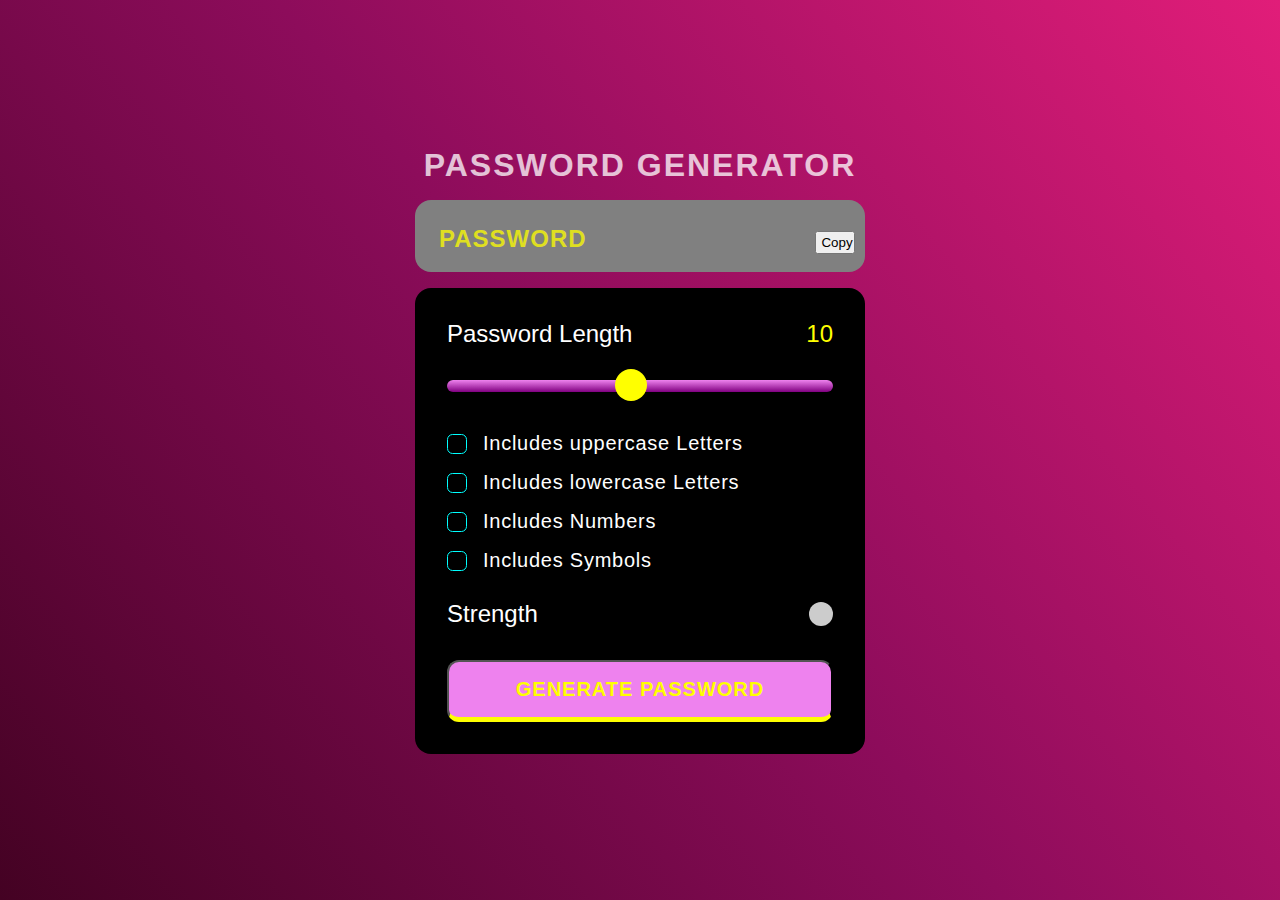
<file: index.html>
<!DOCTYPE html>
<html lang="en">
<head>
    <meta charset="UTF-8">
    <meta name="viewport" content="width=device-width, initial-scale=1.0">
    <title>PasswordGenerator</title>
    <link rel="stylesheet" href="PG.css">
</head>
<body>
    <div class="container">
        <h1>PASSWORD GENERATOR</h1>

        <div class="dc">
         <input readonly placeholder="Password" class="display" data-passwordDisplay>
         <button data-copy>
            <span data-copyMsg></span>
            <input type="button">Copy
         </button>
        </div>

        <div class="ic">

        <div class="lc">
            <p>Password Length</p>
            <p data-lengthNumber>0</p>
        </div>

        <input type="range" min="1" max="20" class="slider" step="1" data-lengthSlider>

        <div class="check">
            <input type="checkbox" id="uppercase">
            <label for="uppercase">Includes uppercase Letters</label>
        </div>
        <div class="check">
            <input type="checkbox" id="lowercase">
            <label for="lowercase">Includes lowercase Letters</label>
        </div>
        <div class="check">
            <input type="checkbox" id="numbers">
            <label for="numbers">Includes Numbers</label>
        </div>
        <div class="check">
            <input type="checkbox" id="symbols">
            <label for="symbols">Includes Symbols</label>
        </div>

        <div class="strength">
            <p>Strength</p>
            <div class="indicator" data-indicator></div>
        </div>

        <button class="generateB">GENERATE PASSWORD</button>

        </div>

    </div>
    <script src="PG.js"></script>
</body>
</html>
</file>
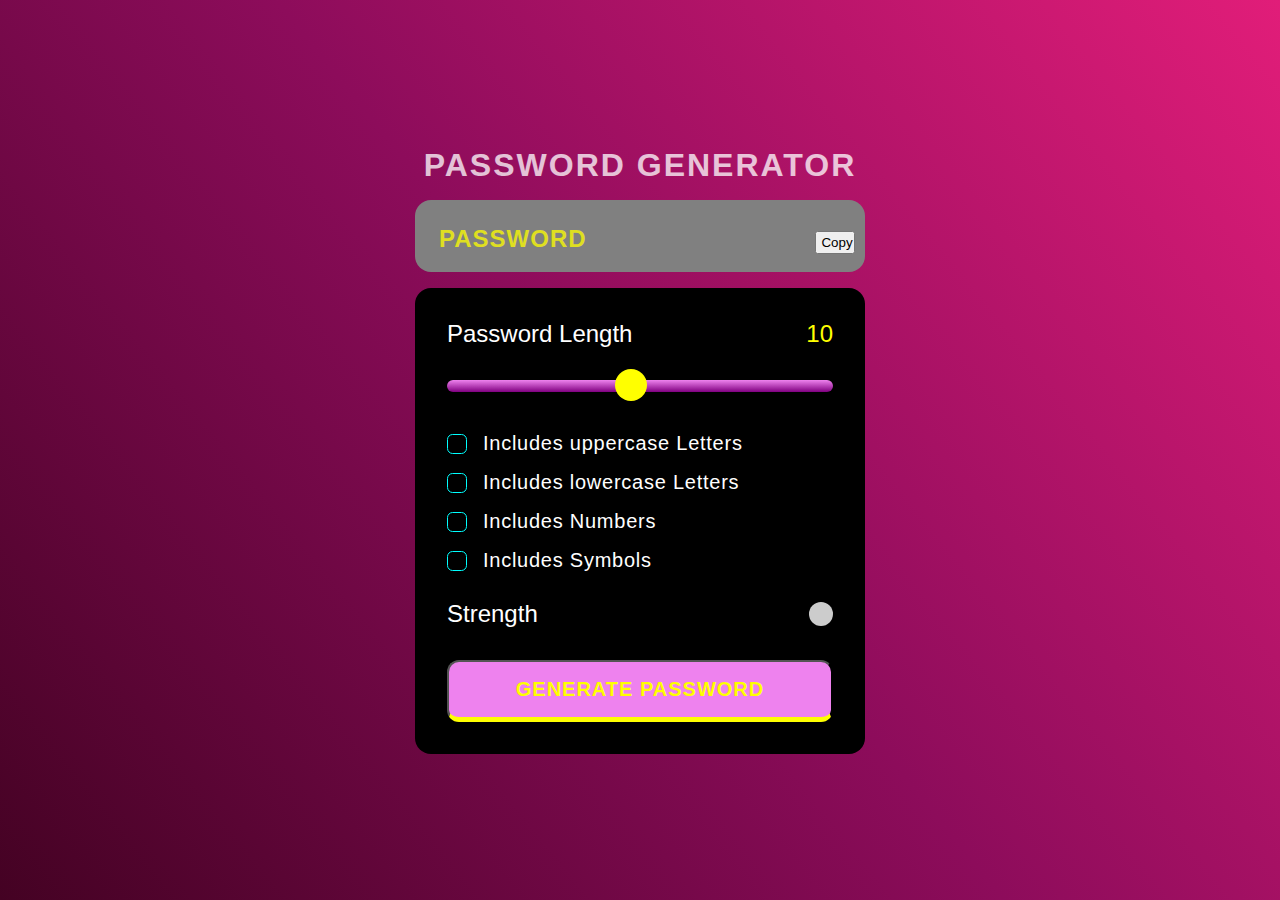
<file: PG.html>
<!DOCTYPE html>
<html lang="en">
<head>
    <meta charset="UTF-8">
    <meta name="viewport" content="width=device-width, initial-scale=1.0">
    <title>PasswordGenerator</title>
    <link rel="stylesheet" href="PG.css">
</head>
<body>
    <div class="container">
        <h1>PASSWORD GENERATOR</h1>

        <div class="dc">
         <input readonly placeholder="Password" class="display" data-passwordDisplay>
         <button data-copy>
            <span data-copyMsg></span>
            <input type="button">Copy
         </button>
        </div>

        <div class="ic">

        <div class="lc">
            <p>Password Length</p>
            <p data-lengthNumber>0</p>
        </div>

        <input type="range" min="1" max="20" class="slider" step="1" data-lengthSlider>

        <div class="check">
            <input type="checkbox" id="uppercase">
            <label for="uppercase">Includes uppercase Letters</label>
        </div>
        <div class="check">
            <input type="checkbox" id="lowercase">
            <label for="lowercase">Includes lowercase Letters</label>
        </div>
        <div class="check">
            <input type="checkbox" id="numbers">
            <label for="numbers">Includes Numbers</label>
        </div>
        <div class="check">
            <input type="checkbox" id="symbols">
            <label for="symbols">Includes Symbols</label>
        </div>

        <div class="strength">
            <p>Strength</p>
            <div class="indicator" data-indicator></div>
        </div>

        <button class="generateB">GENERATE PASSWORD</button>

        </div>

    </div>
    <script src="PG.js"></script>
</body>
</html>
</file>
<file: PG.css>
*,
*::before,
*::after{
    margin: 0;
    padding: 0;
    box-sizing: border-box;
    font-family: 'League Spartan',sans-serif;
}
body{
    width: 100vw;
    height: 100vh;
    display: flex;
    flex-direction: column;
    align-items: center;
    justify-content: center;
    background:linear-gradient(231deg,rgb(225, 29, 121) 0%,rgb(141, 12, 91) 50%,rgb(68, 2, 35) 100%);
}
.container{
    width: 90%;
    max-width: 450px;
}
h1{
    color: white;
    opacity: 0.75;
    text-transform: uppercase;
    letter-spacing: 2px;
    text-align: center;
    line-height: 1.2;
}
.dc{
    position: relative;
    background-color: grey;
    border-radius: 1rem;
    border-bottom: 0.35rem solid var(white);
    margin: 1rem 0;
    padding-top: 0.35rem;
}
.display{
    background-color: transparent;
    padding: 1.15rem 1rem;
    color: blueviolet;
    font-weight: 600;
    font-size: 1.5rem;
    line-height: 30px;
    letter-spacing: 1px;
    padding-right: 3.25rem;
    border: none;
} 
.display::placeholder{
    position: absolute;
    top: 50%;
    left: 1.5rem;
    font-size: 1.5rem;
    line-height: 30px;
    color: yellow;
    opacity: 0.75;
    text-transform: uppercase;
    transform: translateY(-50%);
}
.display-container button{
    position: absolute;
    top: 50%;
    right: 1.5rem;
    transform: translateY(-50%);
}
.ic{
    width: 100%;
    background-color: black;
    border-radius: 1rem;
    padding: 2rem;
    border-bottom: 0.35rem solid var(white);
}
.lc{
    display: flex;
    justify-content: space-between;
    align-items: center;
}
.lc p:nth-child(1){
    color: white;
    font-size: 1.5rem;
}
.lc p:nth-child(2){
    color: yellow;
    font-size: 1.5rem;   
}
.strength{
    display: flex;
    justify-content: space-between;
    align-items: center;
    margin-top: 1.75rem;
    margin-bottom: 2rem;
}
.strength p{
    color: white;
    font-size: 1.5rem;
}
.indicator{
    width: 1.5rem;
    height: 1.5rem;
    border-radius: 50%;
}
.generateB{
    width: 100%;
    padding: 1rem 0;
    background-color: violet;
    text-align: center;
    border-radius: 0.75rem;
    border-bottom: 0.35rem solid yellow;
    text-transform: uppercase;
    letter-spacing: 1px;
    color: yellow;
    font-weight: 600;
    font-size: 1.25rem;

}
.check{
    display: flex;
    align-items: center;
    margin: 1rem 0;
    gap:0 1rem;
}
.check input{
    appearance: none;
    width: 20px;
    height: 20px;
    border: 1px solid aqua;
    cursor: pointer;
    position: relative;
    border-radius:0.35rem ;
}
.check input:checked{
    background-color: aqua;
}
.check input:checked::before{
    content: '=';
    position: absolute;
    color: black;
    font-size: 1.05rem;
    font-weight: 600;
    left: 50%;
    top: -3.5px;
    transform: translateX(-60%);
    transform: translateY(30%);
}
.check label{
    color: white;
    font-size: 1.25rem;
    letter-spacing: 0.75px;
}
.slider{
    appearance: none;
    width: 100%;
    height: 0.75rem;
    cursor: pointer;
    border-color: brown;
    border-radius:1rem ;
    margin-top: 2rem;
    margin-bottom: 1.5rem;
    background-image: linear-gradient(violet,purple);
}
.slider::-webkit-slider-thumb{
    appearance: none;
    height: 2rem;
    width: 2rem;
    border-radius: 50%;
    background-color: yellow;
    cursor: pointer;
    margin-top: -3px;
    box-shadow: goldenrod;
    transition: all 100ms ease-in;
}
</file>
